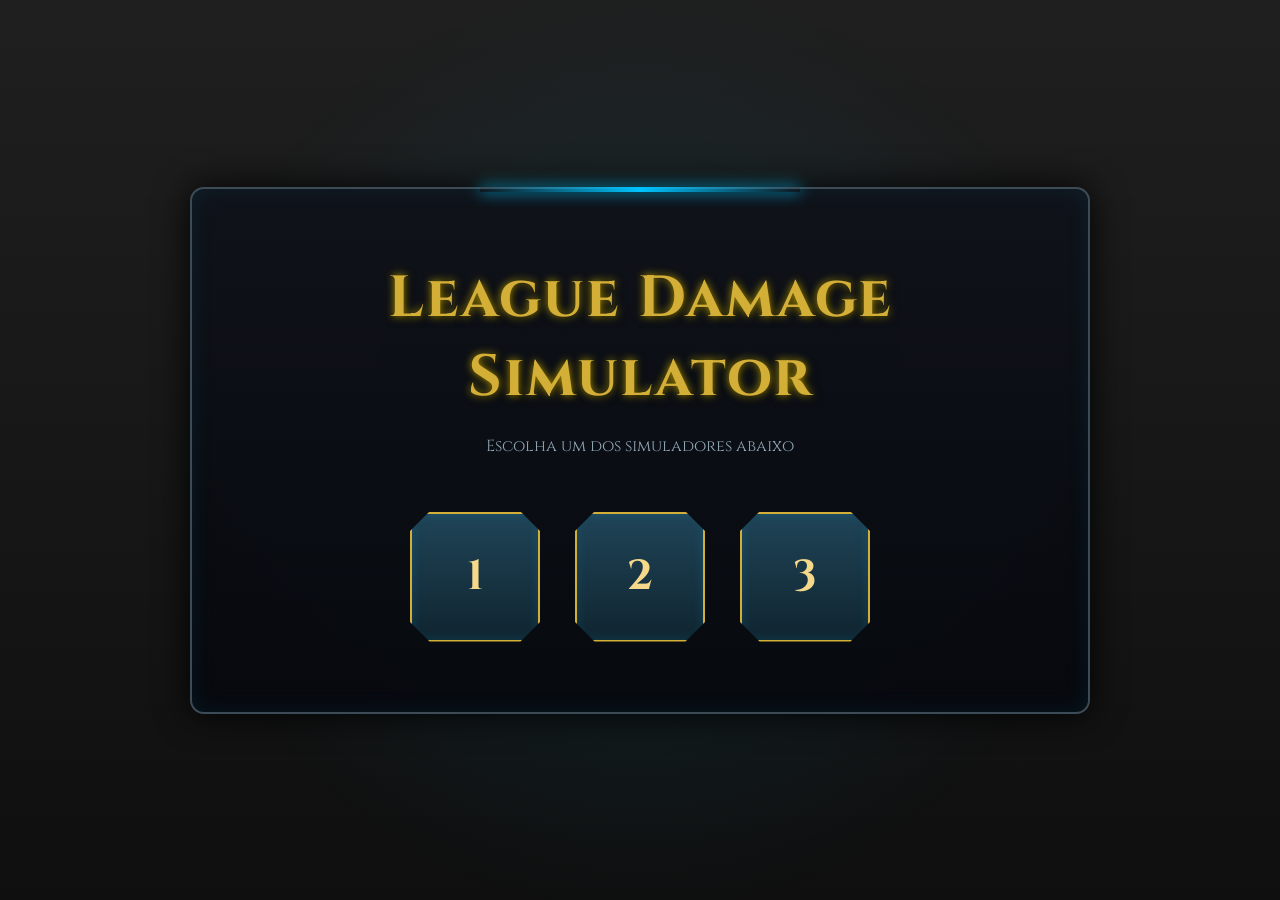
<file: index.html>
<!DOCTYPE html>
<html lang="pt-BR">

<head>
<meta charset="UTF-8">
<meta name="viewport" content="width=device-width, initial-scale=1.0">

<title>League Damage Simulator</title>

<link rel="stylesheet" href="static/style.css">

<!-- Fonte estilo LoL -->
<link href="https://fonts.googleapis.com/css2?family=Cinzel:wght@400;600;700&display=swap" rel="stylesheet">
</head>

<body>

<div class="overlay"></div>

<div class="container">

    <div class="frame-top"></div>

    <h1>League Damage Simulator</h1>

    <p class="subtitle">
        Escolha um dos simuladores abaixo
    </p>

    <div class="buttons">

        <a href="template/DanoAteEliminar.html" class="menu-btn">
            1
        </a>

        <a href="template/DanoInArmor.html" class="menu-btn">
            2
        </a>

        <a href="template/itens.html" class="menu-btn">
            3
        </a>

    </div>

</div>

</body>
</html>
</file>
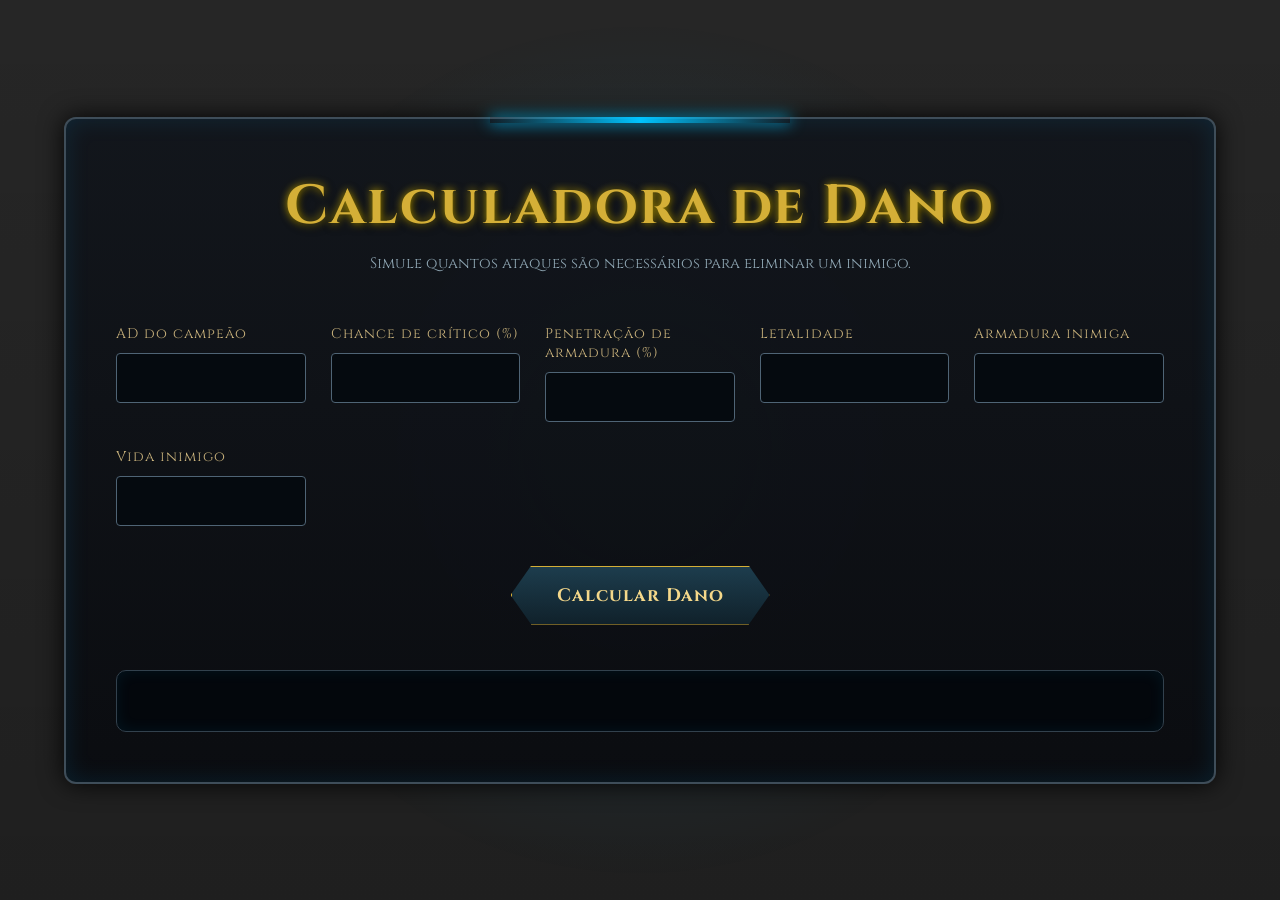
<file: template/DanoAteEliminar.html>
<!DOCTYPE html>
<html lang="pt-BR">
<head>
<meta charset="UTF-8">
<meta name="viewport" content="width=device-width, initial-scale=1.0">
<title>Calculadora de Dano</title>

<link rel="stylesheet" href="../static/DanoAteEliminar.css">

<!-- Fonte estilo LoL -->
<link href="https://fonts.googleapis.com/css2?family=Cinzel:wght@400;600;700&display=swap" rel="stylesheet">
</head>

<body>

<div class="overlay"></div>

<div class="container">

    <div class="frame-top"></div>

    <h1>Calculadora de Dano</h1>
    <p class="subtitle">
        Simule quantos ataques são necessários para eliminar um inimigo.
    </p>

    <div class="inputs">

        <div class="input-box">
            <label>AD do campeão</label>
            <input type="number" id="ad">
        </div>

        <div class="input-box">
            <label>Chance de crítico (%)</label>
            <input type="number" id="crit">
        </div>

        <div class="input-box">
            <label>Penetração de armadura (%)</label>
            <input type="number" id="pen">
        </div>

        <div class="input-box">
            <label>Letalidade</label>
            <input type="number" id="let">
        </div>

        <div class="input-box">
            <label>Armadura inimiga</label>
            <input type="number" id="armor">
        </div>

        <div class="input-box">
            <label>Vida inimigo</label>
            <input type="number" id="vida">
        </div>

    </div>

    <button onclick="calcularDano()">
        Calcular Dano
    </button>

    <div class="resultado" id="resultado"></div>

</div>

<script>
function calcularDano() {

    let ad = parseFloat(document.getElementById("ad").value);
    let chanceCrit = parseFloat(document.getElementById("crit").value)/100;
    let armorpen = parseFloat(document.getElementById("pen").value)/100;
    let letalidade = parseFloat(document.getElementById("let").value);
    let armor = parseFloat(document.getElementById("armor").value);
    let vidaInimigo = parseFloat(document.getElementById("vida").value);

    if (isNaN(ad) || isNaN(chanceCrit) || isNaN(armorpen) || isNaN(letalidade) || isNaN(armor) || isNaN(vidaInimigo)) {
        alert("Preencha todos os campos corretamente!");
        return;
    }

    let armorMenosPen = armor * (1 - armorpen);
    let armorFinal = armorMenosPen - letalidade;

    let danoPorAA = ad * (100 / (100 + armorFinal));
    let danoCrit = danoPorAA * 2;

    let vidaAtual = vidaInimigo;
    let ataques = 0;
    let crits = 0;

    let log = "";

    while (vidaAtual > 0) {

        let random = Math.random();
        let danoCausado = 0;

        ataques++;

        if (random < chanceCrit) {

            danoCausado = danoCrit;
            crits++;

            log += `
                <div class="log crit">
                    ⚔️ Ataque ${ataques} causou CRÍTICO!
                    <br>
                    Dano: ${danoCausado.toFixed(2)}
                </div>
            `;

        } else {

            danoCausado = danoPorAA;

            log += `
                <div class="log">
                    Ataque ${ataques} causou dano normal
                    <br>
                    Dano: ${danoCausado.toFixed(2)}
                </div>
            `;
        }

        vidaAtual -= danoCausado;

        if (vidaAtual < 0) {
            vidaAtual = 0;
        }

        log += `
            <div class="vida">
                Vida restante: ${vidaAtual.toFixed(2)}
            </div>
        `;
    }

    log += `
        <div class="final">
            Foram necessários
            <span>${ataques}</span>
            ataques para eliminar o inimigo.
            <br>
            Críticos: <span>${crits}</span>
        </div>
    `;

    document.getElementById("resultado").innerHTML = log;
}
</script>

</body>
</html>
</file>
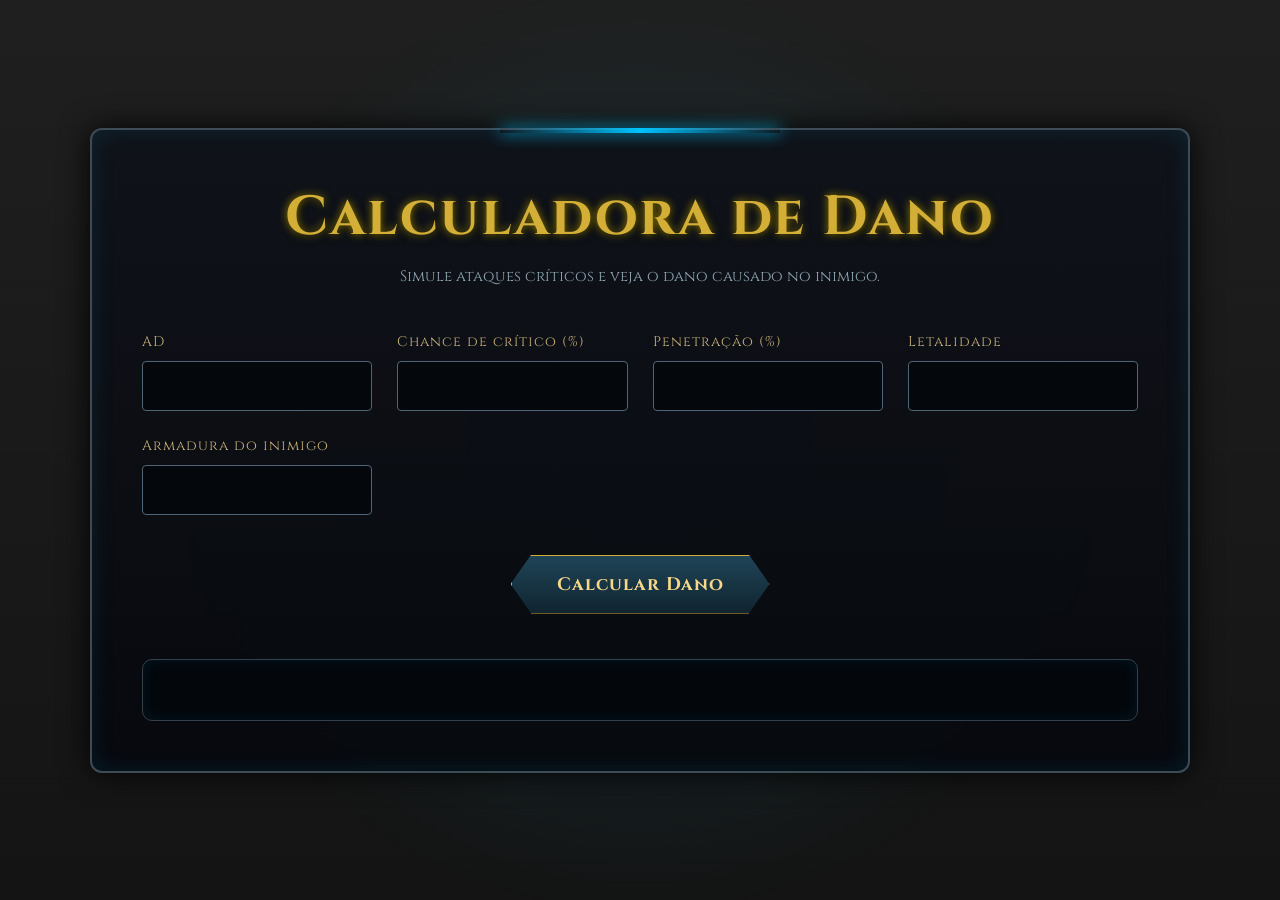
<file: template/DanoInArmor.html>
<!DOCTYPE html>
<html lang="pt-BR">
<head>
  <meta charset="UTF-8">
  <meta name="viewport" content="width=device-width, initial-scale=1.0">
  <title>Calculadora de Dano</title>

  <link rel="stylesheet" href="../static/DanoInArmor.css">

  <!-- Fonte estilo LoL -->
  <link href="https://fonts.googleapis.com/css2?family=Cinzel:wght@400;600;700&display=swap" rel="stylesheet">
</head>

<body>

<div class="overlay"></div>

<div class="container">

  <div class="frame-top"></div>

  <h1>Calculadora de Dano</h1>

  <p class="subtitle">
    Simule ataques críticos e veja o dano causado no inimigo.
  </p>

  <div class="inputs">

    <div class="input-box">
      <label>AD</label>
      <input type="number" id="ad">
    </div>

    <div class="input-box">
      <label>Chance de crítico (%)</label>
      <input type="number" id="crit">
    </div>

    <div class="input-box">
      <label>Penetração (%)</label>
      <input type="number" id="armorpen">
    </div>

    <div class="input-box">
      <label>Letalidade</label>
      <input type="number" id="letalidade">
    </div>

    <div class="input-box">
      <label>Armadura do inimigo</label>
      <input type="number" id="armor">
    </div>

  </div>

  <button onclick="calcular()">
    Calcular Dano
  </button>

  <div id="resultado" class="resultado"></div>

</div>

<script>
function calcular() {

  let ad = Number(document.getElementById("ad").value);
  let chanceCrit = Number(document.getElementById("crit").value) / 100;
  let armorpen = Number(document.getElementById("armorpen").value) / 100;
  let letalidade = Number(document.getElementById("letalidade").value);
  let armor = Number(document.getElementById("armor").value);

  if (
    isNaN(ad) ||
    isNaN(chanceCrit) ||
    isNaN(armorpen) ||
    isNaN(letalidade) ||
    isNaN(armor)
  ) {
    alert("Preencha todos os campos!");
    return;
  }

  let crits = 0;
  let resultadoTexto = "";

  for (let i = 1; i <= 10; i++) {

    let random = Math.random();

    if (random < chanceCrit) {

      resultadoTexto += `
        <div class="log crit">
          ⚔️ Ataque ${i} causou CRÍTICO
        </div>
      `;

      crits++;

    } else {

      resultadoTexto += `
        <div class="log">
          Ataque ${i} causou dano normal
        </div>
      `;
    }
  }

  let armorMenosPen = armor * (1 - armorpen);
  let armorFinal = armorMenosPen - letalidade;

  let danoPorAA = ad * (100 / (100 + armorFinal));

  resultadoTexto += `
    <div class="stats">
      <p>Armadura após penetração:
      <span>${armorMenosPen.toFixed(2)}</span></p>

      <p>Armadura final:
      <span>${armorFinal.toFixed(2)}</span></p>

      <p>Dano por AA:
      <span>${danoPorAA.toFixed(2)}</span></p>

      <p>Total de críticos:
      <span>${crits}</span></p>
    </div>
  `;

  document.getElementById("resultado").innerHTML = resultadoTexto;
}
</script>

</body>
</html>
</file>
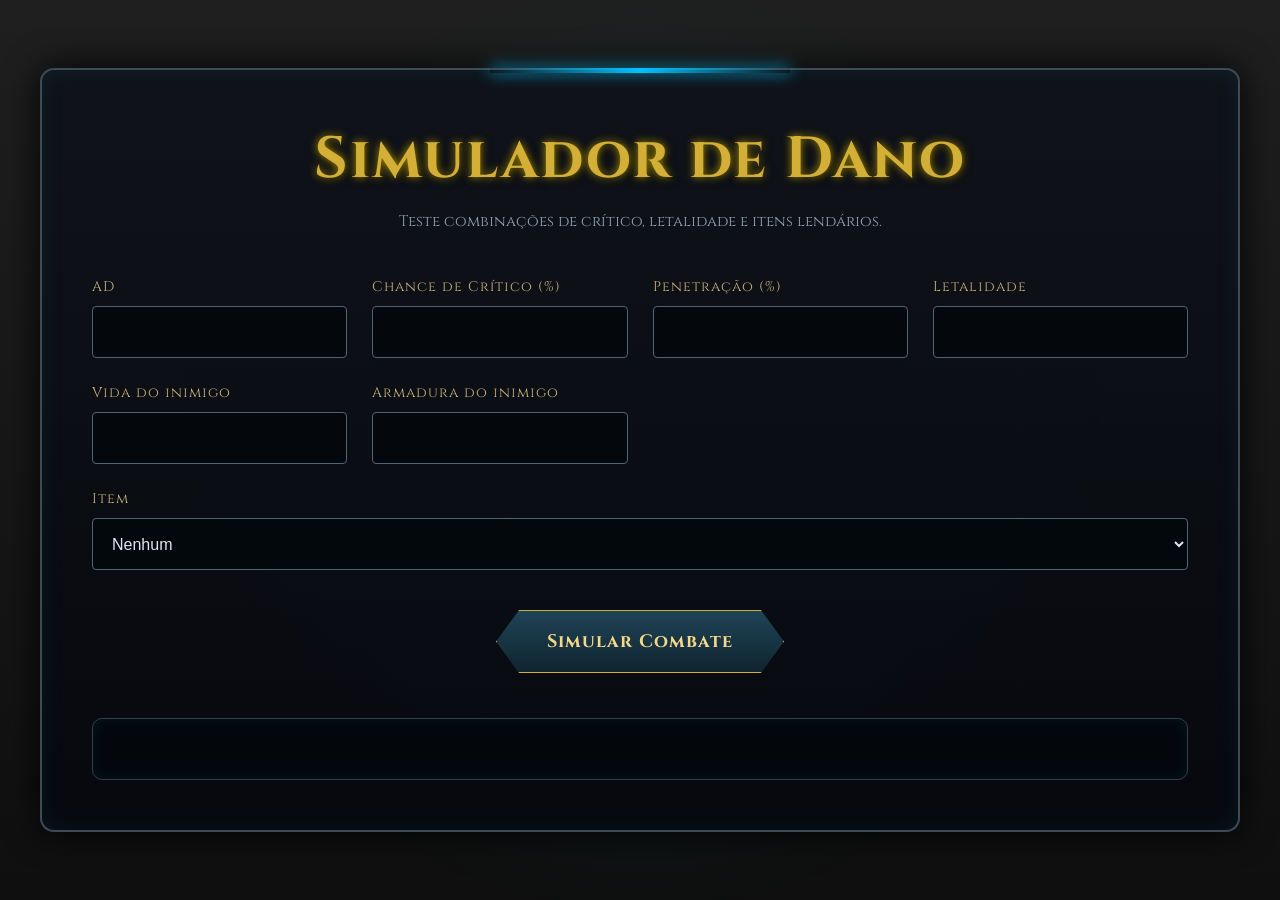
<file: template/itens.html>
<!DOCTYPE html>
<html lang="pt-BR">

<head>
<meta charset="UTF-8">
<meta name="viewport" content="width=device-width, initial-scale=1.0">

<title>Simulador de Dano</title>

<link rel="stylesheet" href="../static/itens.css">

<!-- Fonte estilo LoL -->
<link href="https://fonts.googleapis.com/css2?family=Cinzel:wght@400;600;700&display=swap" rel="stylesheet">
</head>

<body>

<div class="overlay"></div>

<div class="container">

    <div class="frame-top"></div>

    <h1>Simulador de Dano</h1>

    <p class="subtitle">
        Teste combinações de crítico, letalidade e itens lendários.
    </p>

    <div class="inputs">

        <div class="input-box">
            <label>AD</label>
            <input type="number" id="ad">
        </div>

        <div class="input-box">
            <label>Chance de Crítico (%)</label>
            <input type="number" id="crit">
        </div>

        <div class="input-box">
            <label>Penetração (%)</label>
            <input type="number" id="pen">
        </div>

        <div class="input-box">
            <label>Letalidade</label>
            <input type="number" id="letalidade">
        </div>

        <div class="input-box">
            <label>Vida do inimigo</label>
            <input type="number" id="vida">
        </div>

        <div class="input-box">
            <label>Armadura do inimigo</label>
            <input type="number" id="armor">
        </div>

        <div class="input-box full">
            <label>Item</label>

            <select id="item">
                <option value="0">Nenhum</option>
                <option value="1">Espada do Rei</option>
                <option value="2">Gume do Infinito</option>
                <option value="3">Coletora</option>
            </select>
        </div>

    </div>

    <button onclick="calcular()">
        Simular Combate
    </button>

    <div class="resultado" id="resultado"></div>

</div>

<script>
function calcular() {

    let ad = Number(document.getElementById("ad").value);
    let chanceCrit = Number(document.getElementById("crit").value) / 100;
    let armorpen = Number(document.getElementById("pen").value) / 100;
    let letalidade = Number(document.getElementById("letalidade").value);
    let vidaInimigo = Number(document.getElementById("vida").value);
    let armor = Number(document.getElementById("armor").value);
    let item = Number(document.getElementById("item").value);

    let resultadoDiv = document.getElementById("resultado");

    resultadoDiv.innerHTML = "";

    if (
        isNaN(ad) ||
        isNaN(chanceCrit) ||
        isNaN(armorpen) ||
        isNaN(letalidade) ||
        isNaN(vidaInimigo) ||
        isNaN(armor)
    ) {
        alert("Preencha todos os campos!");
        return;
    }

    let armorMenosPen = armor * (1 - armorpen);
    let armorFinal = armorMenosPen - letalidade;

    let danoPorAA = ad * (100 / (100 + armorFinal));
    let danoCrit = danoPorAA * 2;

    let vidaAtual = vidaInimigo;
    let ataques = 0;
    let crits = 0;

    while (vidaAtual > 0) {

        let dano = 0;

        let isCrit = Math.random() < chanceCrit;

        if (isCrit) {

            dano = danoCrit;
            crits++;

            if (item === 2) {
                dano = danoCrit * 1.3;
            }

        } else {

            dano = danoPorAA;
        }

        let vidaPerdida = vidaInimigo - vidaAtual;

        if (item === 1) {
            dano += 0.1 * vidaInimigo;
        }

        if (item === 3) {
            dano += 0.1 * vidaPerdida;
        }

        vidaAtual -= dano;

        if (vidaAtual < 0) {
            vidaAtual = 0;
        }

        ataques++;

        resultadoDiv.innerHTML += `
        
        <div class="combat-log ${isCrit ? 'crit' : ''}">

            <div class="attack-title">
                ⚔️ Ataque ${ataques}
            </div>

            <div class="damage">
                Dano causado:
                <span>${dano.toFixed(2)}</span>
            </div>

            <div class="life">
                Vida restante:
                <span>${vidaAtual.toFixed(2)}</span>
            </div>

            ${isCrit ? '<div class="crit-text">CRÍTICO!</div>' : ''}

        </div>
        `;
    }

    resultadoDiv.innerHTML += `

    <div class="final-box">

        <h2>Resultado Final</h2>

        <p>Total de ataques:
        <span>${ataques}</span></p>

        <p>Críticos:
        <span>${crits}</span></p>

    </div>
    `;
}
</script>

</body>
</html>
</file>
<file: static/style.css>
*{
    margin: 0;
    padding: 0;
    box-sizing: border-box;
}

body{

    min-height: 100vh;

    font-family: 'Cinzel', serif;

    background:
    linear-gradient(
    rgba(0,0,0,0.88),
    rgba(0,0,0,0.94)),
    url('https://images6.alphacoders.com/555/555029.jpg');

    background-size: cover;
    background-position: center;
    background-attachment: fixed;

    display: flex;
    justify-content: center;
    align-items: center;

    overflow: hidden;

    color: #d6c7a1;
}

.overlay{

    position: fixed;
    inset: 0;

    background:
    radial-gradient(
    circle at center,
    rgba(0,195,255,0.10),
    transparent 60%);

    pointer-events: none;
}

.container{

    width: 90%;
    max-width: 900px;

    padding: 70px 50px;

    position: relative;

    border-radius: 14px;

    border: 2px solid #3d4b57;

    background:
    linear-gradient(
    180deg,
    rgba(15,18,25,0.96),
    rgba(7,9,14,0.96));

    box-shadow:
    0 0 35px rgba(0,0,0,0.9),
    inset 0 0 25px rgba(0,195,255,0.08);

    text-align: center;
}

.frame-top{

    position: absolute;

    top: -2px;
    left: 50%;

    transform: translateX(-50%);

    width: 320px;
    height: 5px;

    background:
    linear-gradient(
    90deg,
    transparent,
    #00c3ff,
    transparent);

    box-shadow: 0 0 15px #00c3ff;
}

h1{

    font-size: 58px;

    margin-bottom: 18px;

    color: #d4af37;

    letter-spacing: 2px;

    text-shadow:
    0 0 8px rgba(255,215,0,0.7),
    2px 2px 10px black;
}

.subtitle{

    color: #8fa6b3;

    font-size: 16px;

    margin-bottom: 55px;
}

.buttons{

    display: flex;

    justify-content: center;

    gap: 35px;

    flex-wrap: wrap;
}

.menu-btn{

    width: 130px;
    height: 130px;

    display: flex;
    justify-content: center;
    align-items: center;

    text-decoration: none;

    font-size: 42px;

    font-weight: bold;

    color: #f5d88a;

    border: 2px solid #d4af37;

    background:
    linear-gradient(
    180deg,
    #1f4457,
    #102530);

    clip-path: polygon(
    15% 0%,
    85% 0%,
    100% 15%,
    100% 85%,
    85% 100%,
    15% 100%,
    0% 85%,
    0% 15%);

    transition: 0.3s;

    box-shadow:
    inset 0 0 12px rgba(0,195,255,0.15);
}

.menu-btn:hover{

    transform: scale(1.08);

    color: white;

    background:
    linear-gradient(
    180deg,
    #2b617a,
    #173a4a);

    box-shadow:
    0 0 20px rgba(0,195,255,0.45),
    inset 0 0 18px rgba(0,195,255,0.2);
}

@media(max-width: 768px){

    .container{
        padding: 45px 20px;
    }

    h1{
        font-size: 38px;
    }

    .buttons{
        gap: 20px;
    }

    .menu-btn{

        width: 100px;
        height: 100px;

        font-size: 32px;
    }
}
</file>
<file: static/DanoAteEliminar.css>
*{
    margin: 0;
    padding: 0;
    box-sizing: border-box;
}

body{
    min-height: 100vh;

    font-family: 'Cinzel', serif;

    background:
    linear-gradient(rgba(0,0,0,0.85),
    rgba(0,0,0,0.88)),
    url('https://images6.alphacoders.com/555/555029.jpg');

    background-size: cover;
    background-position: center;
    background-attachment: fixed;

    color: #d6c7a1;

    display: flex;
    justify-content: center;
    align-items: center;

    overflow-x: hidden;
}

.overlay{
    position: fixed;
    inset: 0;

    background:
    radial-gradient(circle at center,
    rgba(0,180,255,0.12),
    transparent 55%);
    
    pointer-events: none;
}

.container{

    width: 90%;
    max-width: 1200px;

    padding: 50px;

    border: 2px solid #3e4d59;

    background:
    linear-gradient(
    180deg,
    rgba(18,22,28,0.96),
    rgba(10,12,16,0.96));

    border-radius: 12px;

    box-shadow:
    0 0 25px rgba(0,0,0,0.9),
    inset 0 0 25px rgba(0,174,255,0.12);

    position: relative;
}

.frame-top{
    position: absolute;

    top: -2px;
    left: 50%;

    transform: translateX(-50%);

    width: 300px;
    height: 6px;

    background: linear-gradient(
    90deg,
    transparent,
    #00c3ff,
    transparent);

    box-shadow: 0 0 15px #00c3ff;
}

h1{
    text-align: center;

    font-size: 55px;

    margin-bottom: 10px;

    color: #d4af37;

    text-shadow:
    0 0 8px rgba(255,215,0,0.7),
    2px 2px 10px black;

    letter-spacing: 2px;
}

.subtitle{
    text-align: center;

    margin-bottom: 50px;

    color: #8fa6b3;

    font-size: 15px;
}

.inputs{

    display: grid;

    grid-template-columns: repeat(auto-fit, minmax(180px, 1fr));

    gap: 25px;

    margin-bottom: 40px;
}

.input-box{
    display: flex;
    flex-direction: column;
    gap: 10px;
}

.input-box label{

    color: #c9b27c;

    font-size: 14px;

    letter-spacing: 1px;
}

input{

    height: 50px;

    padding: 10px;

    border: 1px solid #4f6475;

    background: rgba(5,10,15,0.95);

    color: #d8e6f0;

    font-size: 16px;

    outline: none;

    border-radius: 4px;

    transition: 0.3s;
}

input:focus{

    border-color: #00c3ff;

    box-shadow:
    0 0 10px rgba(0,195,255,0.5),
    inset 0 0 8px rgba(0,195,255,0.2);
}

button{

    display: block;

    margin: auto;

    padding: 16px 45px;

    border: 1px solid #d4af37;

    background:
    linear-gradient(
    180deg,
    #1d3d4d,
    #10212b);

    color: #f5d88a;

    font-size: 18px;

    font-family: 'Cinzel', serif;

    font-weight: bold;

    letter-spacing: 1px;

    cursor: pointer;

    transition: 0.3s;

    clip-path: polygon(
    8% 0%,
    92% 0%,
    100% 50%,
    92% 100%,
    8% 100%,
    0% 50%);
}

button:hover{

    transform: scale(1.05);

    background:
    linear-gradient(
    180deg,
    #28556b,
    #163646);

    box-shadow:
    0 0 18px rgba(0,195,255,0.5);
}

.resultado{

    margin-top: 45px;

    padding: 30px;

    border: 1px solid #32414d;

    background: rgba(3,7,12,0.92);

    border-radius: 10px;

    max-height: 450px;

    overflow-y: auto;

    box-shadow:
    inset 0 0 15px rgba(0,195,255,0.08);
}

.resultado::-webkit-scrollbar{
    width: 8px;
}

.resultado::-webkit-scrollbar-thumb{
    background: #275166;
    border-radius: 10px;
}

.log{

    padding: 15px;

    margin-bottom: 12px;

    background: rgba(255,255,255,0.03);

    border-left: 3px solid #587387;

    border-radius: 5px;

    line-height: 1.7;
}

.crit{

    border-left: 3px solid #d4af37;

    color: #ffd95c;

    background:
    linear-gradient(
    90deg,
    rgba(212,175,55,0.12),
    transparent);
}

.vida{

    margin-bottom: 20px;

    color: #7db8d4;

    font-size: 14px;
}

.final{

    margin-top: 35px;

    padding: 25px;

    text-align: center;

    border: 1px solid #d4af37;

    background:
    linear-gradient(
    180deg,
    rgba(212,175,55,0.12),
    rgba(212,175,55,0.03));

    border-radius: 10px;

    font-size: 20px;

    color: #f0d58c;
}

.final span{

    color: #00c3ff;

    font-weight: bold;

    text-shadow: 0 0 10px #00c3ff;
}

@media(max-width: 768px){

    .container{
        padding: 30px 20px;
    }

    h1{
        font-size: 36px;
    }

    .inputs{
        grid-template-columns: 1fr;
    }

    button{
        width: 100%;
    }
}
</file>
<file: static/DanoInArmor.css>
*{
    margin: 0;
    padding: 0;
    box-sizing: border-box;
}

body{

    min-height: 100vh;

    font-family: 'Cinzel', serif;

    background:
    linear-gradient(
    rgba(0,0,0,0.88),
    rgba(0,0,0,0.92)),
    url('https://images6.alphacoders.com/555/555029.jpg');

    background-size: cover;
    background-position: center;
    background-attachment: fixed;

    display: flex;
    justify-content: center;
    align-items: center;

    color: #d6c7a1;

    overflow-x: hidden;
}

.overlay{

    position: fixed;
    inset: 0;

    background:
    radial-gradient(
    circle at center,
    rgba(0,195,255,0.12),
    transparent 60%);

    pointer-events: none;
}

.container{

    width: 90%;
    max-width: 1100px;

    padding: 50px;

    position: relative;

    border: 2px solid #3d4b57;

    border-radius: 12px;

    background:
    linear-gradient(
    180deg,
    rgba(15,18,25,0.96),
    rgba(7,9,14,0.96));

    box-shadow:
    0 0 30px rgba(0,0,0,0.9),
    inset 0 0 25px rgba(0,195,255,0.1);
}

.frame-top{

    position: absolute;

    top: -2px;
    left: 50%;

    transform: translateX(-50%);

    width: 280px;
    height: 5px;

    background:
    linear-gradient(
    90deg,
    transparent,
    #00c3ff,
    transparent);

    box-shadow: 0 0 15px #00c3ff;
}

h1{

    text-align: center;

    font-size: 55px;

    margin-bottom: 12px;

    color: #d4af37;

    letter-spacing: 2px;

    text-shadow:
    0 0 8px rgba(255,215,0,0.6),
    2px 2px 10px black;
}

.subtitle{

    text-align: center;

    margin-bottom: 45px;

    color: #90a7b4;

    font-size: 15px;
}

.inputs{

    display: grid;

    grid-template-columns:
    repeat(auto-fit, minmax(180px, 1fr));

    gap: 25px;

    margin-bottom: 40px;
}

.input-box{

    display: flex;
    flex-direction: column;
    gap: 10px;
}

.input-box label{

    color: #c9b27c;

    font-size: 14px;

    letter-spacing: 1px;
}

input{

    height: 50px;

    padding: 10px;

    border-radius: 4px;

    border: 1px solid #4f6475;

    background: rgba(4,8,12,0.95);

    color: #dce7ef;

    font-size: 16px;

    outline: none;

    transition: 0.3s;
}

input:focus{

    border-color: #00c3ff;

    box-shadow:
    0 0 12px rgba(0,195,255,0.5),
    inset 0 0 10px rgba(0,195,255,0.15);
}

button{

    display: block;

    margin: auto;

    padding: 16px 45px;

    border: 1px solid #d4af37;

    background:
    linear-gradient(
    180deg,
    #1f4457,
    #102530);

    color: #f5d88a;

    font-size: 18px;

    font-family: 'Cinzel', serif;

    font-weight: bold;

    letter-spacing: 1px;

    cursor: pointer;

    transition: 0.3s;

    clip-path: polygon(
    8% 0%,
    92% 0%,
    100% 50%,
    92% 100%,
    8% 100%,
    0% 50%);
}

button:hover{

    transform: scale(1.05);

    background:
    linear-gradient(
    180deg,
    #2b617a,
    #173a4a);

    box-shadow:
    0 0 20px rgba(0,195,255,0.45);
}

.resultado{

    margin-top: 45px;

    padding: 30px;

    border-radius: 10px;

    border: 1px solid #32414d;

    background: rgba(3,7,12,0.92);

    box-shadow:
    inset 0 0 15px rgba(0,195,255,0.08);
}

.log{

    padding: 15px;

    margin-bottom: 14px;

    border-left: 3px solid #587387;

    border-radius: 5px;

    background: rgba(255,255,255,0.03);

    line-height: 1.7;
}

.crit{

    border-left: 3px solid #d4af37;

    color: #ffd95c;

    background:
    linear-gradient(
    90deg,
    rgba(212,175,55,0.12),
    transparent);
}

.stats{

    margin-top: 35px;

    padding: 25px;

    border-radius: 10px;

    border: 1px solid #d4af37;

    background:
    linear-gradient(
    180deg,
    rgba(212,175,55,0.12),
    rgba(212,175,55,0.03));
}

.stats p{

    margin-bottom: 15px;

    color: #e5d6b1;

    font-size: 17px;
}

.stats span{

    color: #00c3ff;

    font-weight: bold;

    text-shadow: 0 0 10px #00c3ff;
}

@media(max-width: 768px){

    .container{
        padding: 30px 20px;
    }

    h1{
        font-size: 36px;
    }

    .inputs{
        grid-template-columns: 1fr;
    }

    button{
        width: 100%;
    }
}
</file>
<file: static/itens.css>
*{
    margin: 0;
    padding: 0;
    box-sizing: border-box;
}

body{

    min-height: 100vh;

    font-family: 'Cinzel', serif;

    background:
    linear-gradient(
    rgba(0,0,0,0.88),
    rgba(0,0,0,0.94)),
    url('https://images6.alphacoders.com/555/555029.jpg');

    background-size: cover;
    background-position: center;
    background-attachment: fixed;

    display: flex;
    justify-content: center;
    align-items: center;

    padding: 40px 20px;

    overflow-x: hidden;

    color: #d6c7a1;
}

.overlay{

    position: fixed;
    inset: 0;

    background:
    radial-gradient(
    circle at center,
    rgba(0,195,255,0.10),
    transparent 60%);

    pointer-events: none;
}

.container{

    width: 100%;
    max-width: 1200px;

    position: relative;

    padding: 50px;

    border-radius: 14px;

    border: 2px solid #3d4b57;

    background:
    linear-gradient(
    180deg,
    rgba(15,18,25,0.96),
    rgba(7,9,14,0.96));

    box-shadow:
    0 0 35px rgba(0,0,0,0.9),
    inset 0 0 25px rgba(0,195,255,0.08);
}

.frame-top{

    position: absolute;

    top: -2px;
    left: 50%;

    transform: translateX(-50%);

    width: 300px;
    height: 5px;

    background:
    linear-gradient(
    90deg,
    transparent,
    #00c3ff,
    transparent);

    box-shadow: 0 0 15px #00c3ff;
}

h1{

    text-align: center;

    font-size: 58px;

    margin-bottom: 12px;

    color: #d4af37;

    letter-spacing: 2px;

    text-shadow:
    0 0 8px rgba(255,215,0,0.7),
    2px 2px 10px black;
}

.subtitle{

    text-align: center;

    margin-bottom: 45px;

    color: #8fa6b3;

    font-size: 15px;
}

.inputs{

    display: grid;

    grid-template-columns:
    repeat(auto-fit, minmax(200px, 1fr));

    gap: 25px;

    margin-bottom: 40px;
}

.input-box{

    display: flex;
    flex-direction: column;

    gap: 10px;
}

.input-box.full{

    grid-column: 1 / -1;
}

.input-box label{

    color: #c9b27c;

    font-size: 14px;

    letter-spacing: 1px;
}

input,
select{

    height: 52px;

    padding: 10px 15px;

    border-radius: 4px;

    border: 1px solid #4f6475;

    background: rgba(4,8,12,0.95);

    color: #dce7ef;

    font-size: 16px;

    outline: none;

    transition: 0.3s;
}

input:focus,
select:focus{

    border-color: #00c3ff;

    box-shadow:
    0 0 12px rgba(0,195,255,0.45),
    inset 0 0 8px rgba(0,195,255,0.15);
}

select{

    cursor: pointer;
}

button{

    display: block;

    margin: auto;

    padding: 18px 50px;

    border: 1px solid #d4af37;

    background:
    linear-gradient(
    180deg,
    #1f4457,
    #102530);

    color: #f5d88a;

    font-size: 18px;

    font-family: 'Cinzel', serif;

    font-weight: bold;

    letter-spacing: 1px;

    cursor: pointer;

    transition: 0.3s;

    clip-path: polygon(
    8% 0%,
    92% 0%,
    100% 50%,
    92% 100%,
    8% 100%,
    0% 50%);
}

button:hover{

    transform: scale(1.05);

    background:
    linear-gradient(
    180deg,
    #2b617a,
    #173a4a);

    box-shadow:
    0 0 20px rgba(0,195,255,0.45);
}

.resultado{

    margin-top: 45px;

    padding: 30px;

    border-radius: 10px;

    border: 1px solid #32414d;

    background: rgba(3,7,12,0.92);

    max-height: 500px;

    overflow-y: auto;

    box-shadow:
    inset 0 0 15px rgba(0,195,255,0.08);
}

.resultado::-webkit-scrollbar{

    width: 8px;
}

.resultado::-webkit-scrollbar-thumb{

    background: #275166;

    border-radius: 10px;
}

.combat-log{

    padding: 18px;

    margin-bottom: 18px;

    border-left: 3px solid #587387;

    border-radius: 6px;

    background: rgba(255,255,255,0.03);

    line-height: 1.8;
}

.combat-log.crit{

    border-left: 3px solid #d4af37;

    background:
    linear-gradient(
    90deg,
    rgba(212,175,55,0.12),
    transparent);
}

.attack-title{

    font-size: 18px;

    color: #d6c7a1;

    margin-bottom: 8px;
}

.damage span,
.life span{

    color: #00c3ff;

    font-weight: bold;

    text-shadow: 0 0 10px #00c3ff;
}

.crit-text{

    margin-top: 10px;

    color: #ffd95c;

    font-weight: bold;

    letter-spacing: 1px;
}

.final-box{

    margin-top: 40px;

    padding: 30px;

    border-radius: 10px;

    border: 1px solid #d4af37;

    background:
    linear-gradient(
    180deg,
    rgba(212,175,55,0.12),
    rgba(212,175,55,0.03));

    text-align: center;
}

.final-box h2{

    margin-bottom: 20px;

    color: #f5d88a;

    font-size: 28px;
}

.final-box p{

    margin-bottom: 12px;

    font-size: 18px;
}

.final-box span{

    color: #00c3ff;

    font-weight: bold;

    text-shadow: 0 0 10px #00c3ff;
}

@media(max-width: 768px){

    .container{
        padding: 30px 20px;
    }

    h1{
        font-size: 38px;
    }

    .inputs{
        grid-template-columns: 1fr;
    }

    button{
        width: 100%;
    }
}
</file>
